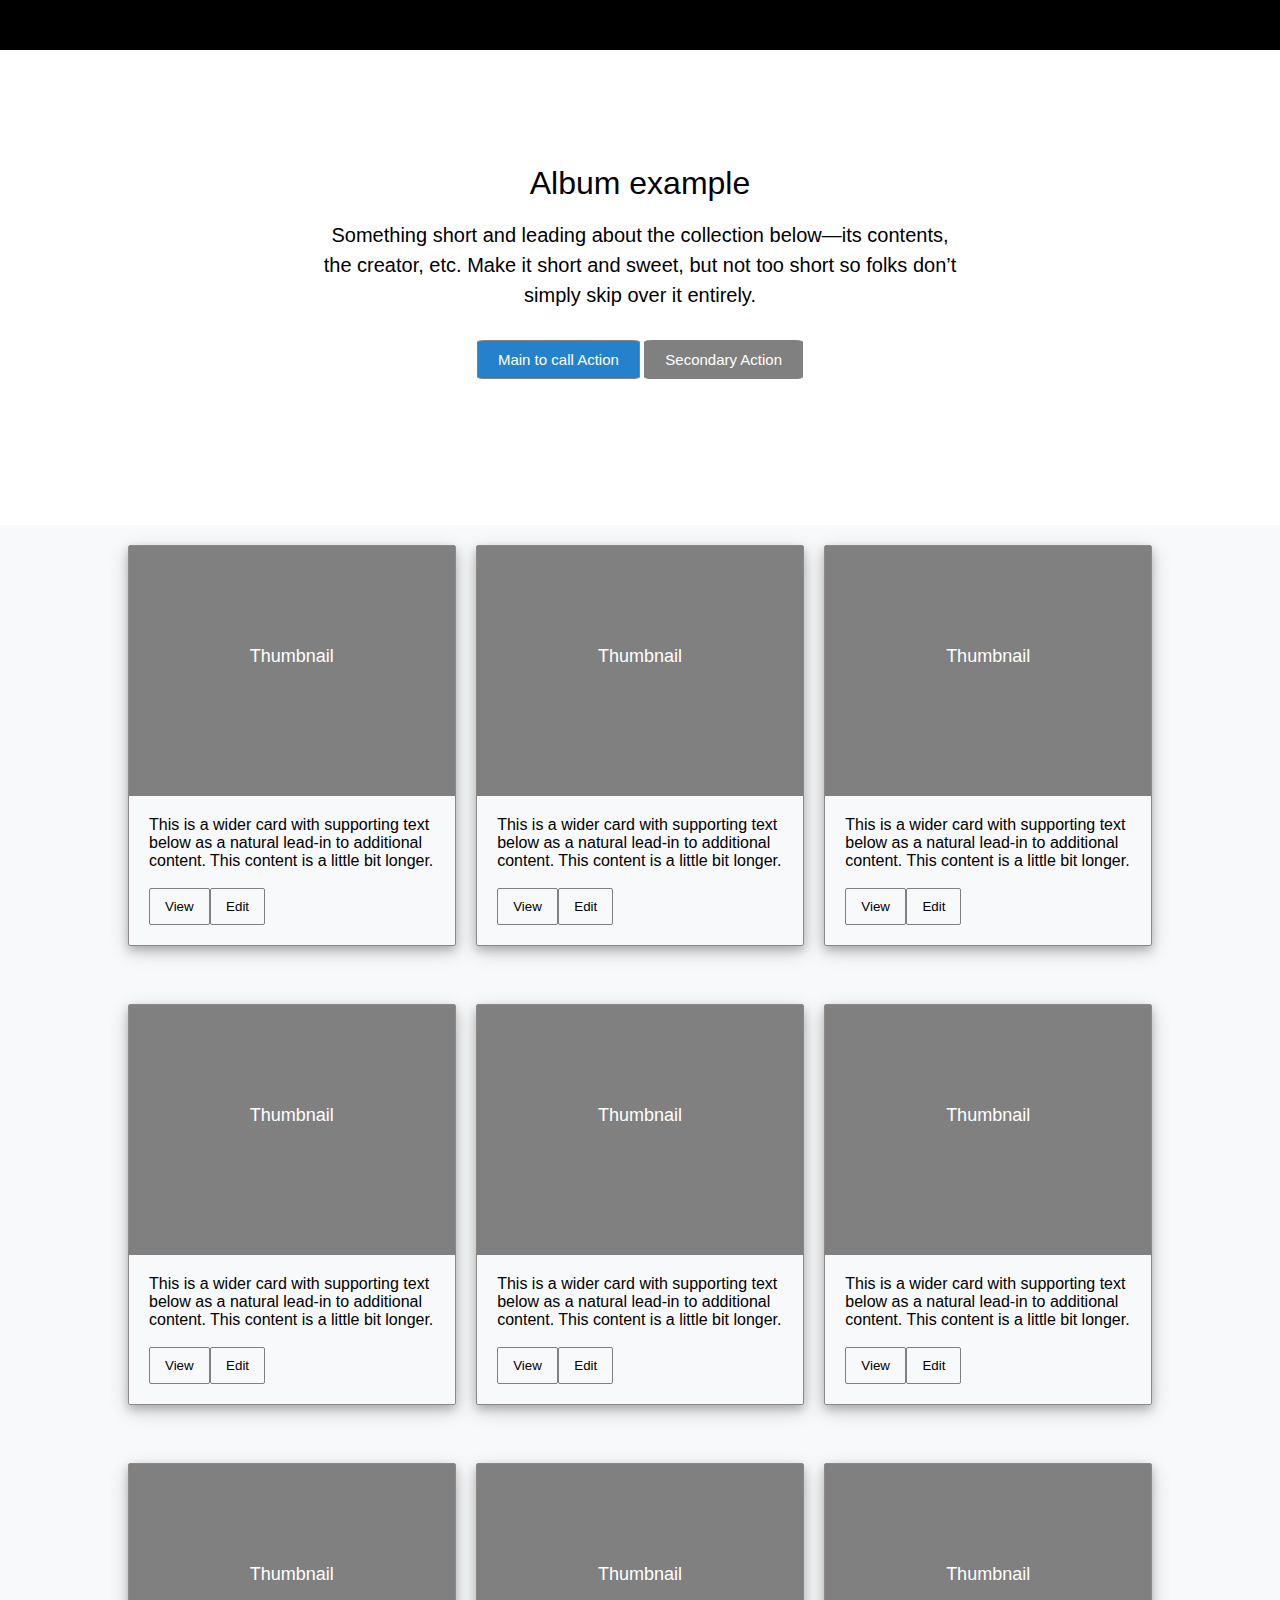
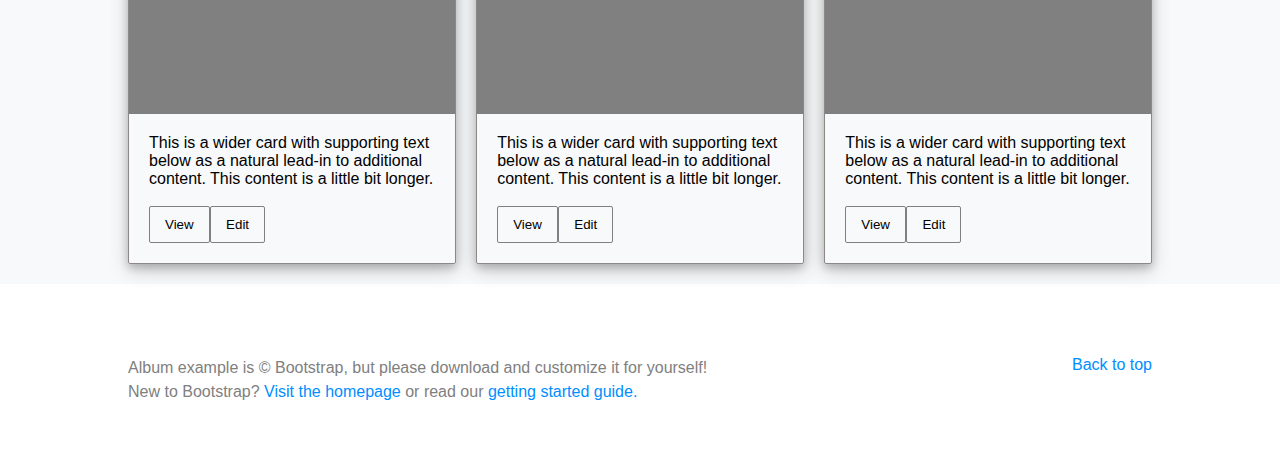
<file: index.html>
<!DOCTYPE html>
<html lang="en">
<head>
    <meta charset="UTF-8">
    <meta name="viewport" content="width=device-width, initial-scale=1.0">
    <meta http-equiv="X-UA-Compatible" content="ie=edge">
    <link href="style.css" rel="stylesheet" type="text/css">
    <link href="https://fonts.googleapis.com/css?family=Roboto&display=swap" rel="stylesheet">
    <title>Document</title>
</head>
<body>
    <div class="header">
    </div>
    <div class="hero-area">
        <h1>Album example</h1><br>
        <p>Something short and leading about the collection below—its contents, the creator, etc. Make it short and sweet, but not too short so folks don’t simply skip over it entirely.</p>
    <button class="signup">Main to call Action</button>
    <button class="checkout">Secondary Action</button>
    </div>
    <!----------------------------------Hero Section End------------------------------>
    <br>
    <div class="content">
<div class="album-section">
    <div class="album">
        <div class="img">
            <h1>Thumbnail</h1>
        </div>
        <div class="content-sec">
            <p>This is a wider card with supporting text below as a natural lead-in to additional content. This content is a little bit longer.</p>
            <br>
            <button class="btn">View</button>
            <button class="btn edit">Edit</button>
        </div>
    </div>
    <div class="album">
        <div class="img">
            <h1>Thumbnail</h1>
        </div>
        <div class="content-sec">
            <p>This is a wider card with supporting text below as a natural lead-in to additional content. This content is a little bit longer.</p>
            <br>
            <button class="btn">View</button>
            <button class="btn edit">Edit</button>
        </div>
    </div>
    <div class="album">
        <div class="img">
            <h1>Thumbnail</h1>
        </div>
        <div class="content-sec">
            <p>This is a wider card with supporting text below as a natural lead-in to additional content. This content is a little bit longer.</p>
            <br>
            <button class="btn">View</button>
            <button class="btn edit">Edit</button>
        </div>
    </div>

</div>
<br>

<div class="album-section">
    <div class="album">
        <div class="img">
            <h1>Thumbnail</h1>
        </div>
        <div class="content-sec">
            <p>This is a wider card with supporting text below as a natural lead-in to additional content. This content is a little bit longer.</p>
            <br>
            <button class="btn">View</button>
            <button class="btn edit">Edit</button>
        </div>
    </div>
    <div class="album">
        <div class="img">
            <h1>Thumbnail</h1>
        </div>
        <div class="content-sec">
            <p>This is a wider card with supporting text below as a natural lead-in to additional content. This content is a little bit longer.</p>
            <br>
            <button class="btn">View</button>
            <button class="btn edit">Edit</button>
        </div>
    </div>
    <div class="album">
        <div class="img">
            <h1>Thumbnail</h1>
        </div>
        <div class="content-sec">
            <p>This is a wider card with supporting text below as a natural lead-in to additional content. This content is a little bit longer.</p>
            <br>
            <button class="btn">View</button>
            <button class="btn edit">Edit</button>
        </div>
    </div>

</div>
<br>
<div class="album-section">
    <div class="album">
        <div class="img">
            <h1>Thumbnail</h1>
        </div>
        <div class="content-sec">
            <p>This is a wider card with supporting text below as a natural lead-in to additional content. This content is a little bit longer.</p>
            <br>
            <button class="btn">View</button>
            <button class="btn edit">Edit</button>
        </div>
    </div>
    <div class="album">
        <div class="img">
            <h1>Thumbnail</h1>
        </div>
        <div class="content-sec">
            <p>This is a wider card with supporting text below as a natural lead-in to additional content. This content is a little bit longer.</p>
            <br>
            <button class="btn">View</button>
            <button class="btn edit">Edit</button>
        </div>
    </div>
    <div class="album">
        <div class="img">
            <h1>Thumbnail</h1>
        </div>
        <div class="content-sec">
            <p>This is a wider card with supporting text below as a natural lead-in to additional content. This content is a little bit longer.</p>
            <br>
            <button class="btn">View</button>
            <button class="btn edit">Edit</button>
        </div>
    </div>

</div>
</div>
<br>
<br>
<br>

<br>

<footer>
    <div class="content-area">
        <p class="footer-para" style="display: inline-block;">Album example is © Bootstrap, but please download and customize it for yourself!</p> <label style="float:right;"><a href="" class="links">Back to top</a></label>
        <p class="footer-para">New to Bootstrap? <a href="#" class="links">Visit the homepage</a> or read our <a href="" class="links">getting started guide.</a></p>
    </div>
</footer>

</body>
</html>
</file>
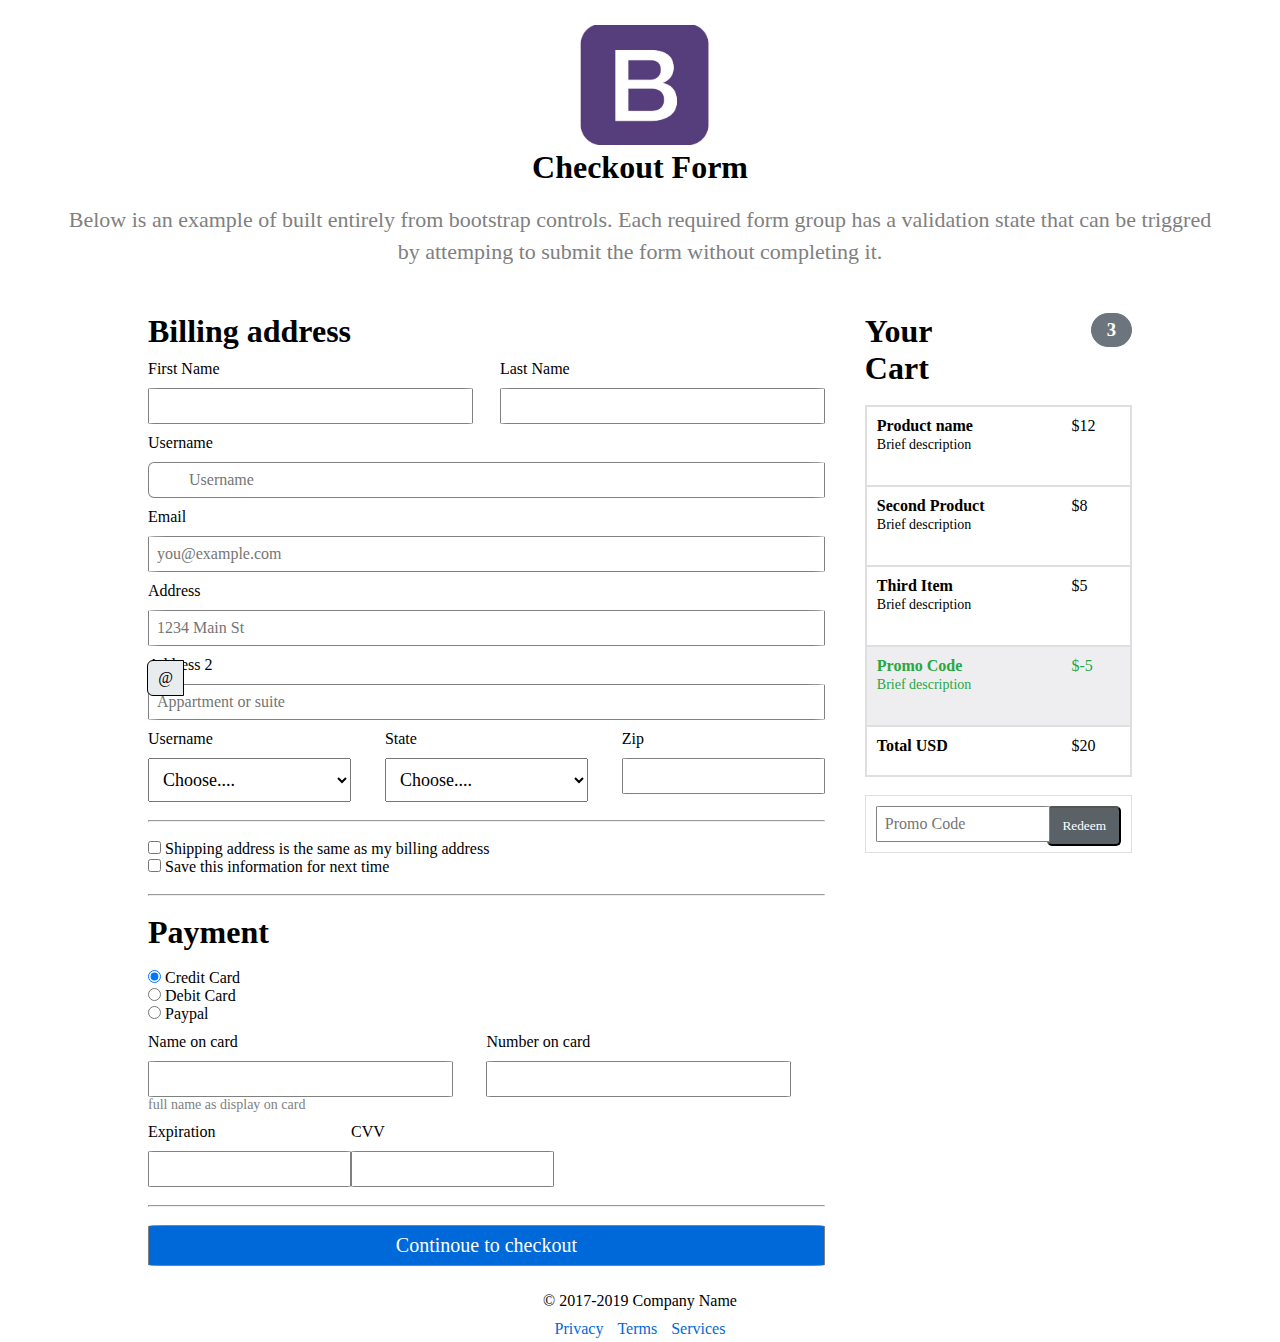
<file: Checkout Theme/index.html>
<!DOCTYPE html>
<html lang="en">
<head>
    <meta charset="UTF-8">
    <meta name="viewport" content="width=device-width, initial-scale=1.0">
    <title>Document</title>
    <link href="style.css" rel="stylesheet">
</head>
<body>
    <header>
        <div class="img">
        <img class="Bootstrap-img" src="bootstrap.JPG" width="150px" height="120px">
    </div>
        <h1 class="checkout-heading">
            Checkout Form
        </h1><br>
        <p class="head-para">Below is an example of built entirely from bootstrap controls. Each required form group has a validation
            state that can be triggred by attemping to submit the form without completing it.
        </p>
    </header>

    <section class="forms">
        <div class="billing-Address">
            <h1 >Billing address</h1>
            <form>
                <div class="names">
                    <div class="firstname">
                        <label class="labels">First Name</label>
                        <input type="text" class="name first-name">
                    </div>
                    <div class="lastname">
                        <label class="labels">Last Name</label>
                        <input type="text" class="name last-name">
                    </div>
                </div>

                <label style="display: inline-block;padding-top: 10px; padding-bottom: 10px;">Username</label>
               <span>@</span> <input type="text" class="name username" placeholder="Username">
               <label style="display: inline-block;padding-top: 10px; padding-bottom: 10px;">Email</label>
                <input type="text" class="name" placeholder="you@example.com">
                <label style="display: inline-block;padding-top: 10px; padding-bottom: 10px;">Address</label>
                <input type="text" class="name" placeholder="1234 Main St">
                <label style="display: inline-block;padding-top: 10px; padding-bottom: 10px;">Address 2</label>
                <input type="text" class="name" placeholder="Appartment or suite">

               <div class="region-selection">
                   <div class="country">
                    <label style="display: block;padding-top: 10px; padding-bottom: 10px;">Username</label>
                    <select>
                        <option>Choose....</option>
                        <option>United State</option>

                    </select>
                   </div>
                   <div class="state">
                    <label style="display: block;padding-top: 10px; padding-bottom: 10px;">State</label>
                    <select>
                        <option>Choose....</option>
                        <option>United State</option>

                    </select>
                   </div>
                   <div class="zip">
                    <label style="display: block;padding-top: 10px; padding-bottom: 10px;">Zip</label>
                <input type="text" class="name">

                   </div>
               </div>
               <br>
               <hr>
               <br>
               <input type="checkbox" class="checkboxes"><lable> Shipping address is the same as my billing address</lable>
            <br>
            <input type="checkbox" class="checkboxes"><lable> Save this information for next time</lable>
<br><br>
<hr>
<br>
<h1>Payment</h1><br>
<input type="radio" checked="checked" name="payment"><label> Credit Card</label><br>
<input type="radio" name="payment"><label> Debit Card</label><br>
<input type="radio" name="payment"><label> Paypal</label>
<div class="card-details">
    <div class="name-on-card">
        <label style="display: block;padding-top: 10px; padding-bottom: 10px;">Name on card</label>
        <input type="text" class="name">
        <p style="font-size:14px;color:rgb(129, 127, 127)">full name as display on card</p>
    </div>
    <div class="number-on-card">
        <label style="display: block;padding-top: 10px; padding-bottom: 10px;">Number on card</label>
        <input type="text" class="name">
        <br>
    </div><br>

</div>
<div class="card-details-extra">
    <div id="expiration">
        <label style="display: block;padding-top: 10px; padding-bottom: 10px;">Expiration</label>
        <input type="text" class="name">
    </div>
    <div id="CVV">
        <label style="display: block;padding-top: 10px; padding-bottom: 10px;">CVV</label>
        <input type="text" class="name">
        <br>
    </div><br>
    
</div>
<br>
<hr>
<br>
<button class="name checkout-btn">Continoue to checkout</button>
            </form>
        </div>
        <div class="cart">
            <h1 class="your-cart">Your Cart</h1>
           <h3>3</h3>
           <br><br>
           <div class="product-sec">
                <div class="inner-sec">
                    <p class="items">Product name<br>
                        <label class="prod-desc">Brief description</label></p>
                        <p class="price">$12</p>
                </div>
                <div class="inner-sec">
                    <p class="items"> Second Product<br>
                        <label class="prod-desc">Brief description</label></p>
                        <p class="price">$8</p>

                </div>
                <div class="inner-sec">
                    <p class="items">Third Item<br>
                        <label class="prod-desc">Brief description</label></p>
                        <p class="price">$5</p>

                </div>
                <div class="inner-sec spec">
                    <p class="items">Promo Code<br>
                        <label class="prod-desc">Brief description</label></p>
                        <p class="price">$-5</p>

                </div>
                <div class="inner-sec total">
                    <p class="items">Total USD<br>
                        <p class="price">$20</p>

                </div>
           </div>
           <br>
           <div class="redeem">
               <input type="text" placeholder="Promo Code" class="name redeem-text">
               <button class="redeem-btn">Redeem</button>
           </div>
        </div>
    </section>
<br>
<br>
<footer>
    <p>© 2017-2019 Company Name</p>
    <ol>
        <li><a href="">Privacy</a></li>
        <li><a href="">Terms</a></li>
        <li><a href="">Services</a></li>

    </ol>
</footer>
    </body>
</html>
</file>
<file: style.css>
*
{
    margin: 0;
    padding: 0;
    box-sizing: border-box;
    
}
body
{
    font-family: 'Lato', sans-serif;
}

.header
{
    width: 100%;
    background-color: black;
    height: 50px;
}

.hero-area
{
    width: 50%;
    margin:auto;
    text-align: center;
    padding-bottom: 10%;
    margin-top: 3%;
}

.hero-area > h1
{
    text-align: center;
    padding-top: 2%;
    font-weight: 300;
}


.hero-area
{
    padding-top: 5%;

}

.hero-area >p
{
    line-height: 30px;
    font-size: 20px;
    font-weight: 100 !important;
}

.signup, .checkout
{
    padding:10px 20px 10px 20px;
    background-color: transparent;
    border-radius: 5%;
    border: 1px solid gray;
    font-size: 15px;
    margin-top: 30px;

}

.signup
{
    background-color: rgb(38, 129, 204);
    color:white;
}

.checkout
{
    background-color: gray;
    color: white;
}

.signup:hover
{
    background-color: rgb(14, 79, 133);
    color:white;
    cursor: pointer;
}
.checkout:hover
{
    background-color:  rgb(65, 63, 63);
    color:white;
    cursor: pointer;
}

.album-section
{
    display: flex;
    width: 80%;
    margin: auto;
    justify-content: space-between;
    padding-bottom: 20px;
    padding-top: 20px;
}

.album
{
    width: 32%;
    border: 1px solid rgb(141, 136, 136);
    border-radius: 2px;
    box-shadow: 0 4px 8px 0 rgba(0, 0, 0, 0.2), 0 6px 20px 0 rgba(0, 0, 0, 0.19);
}

.img
{
    background-color: gray;
    height: 250px;
}

.img >h1
{
    color:white;
    text-align: center;
    padding-top:100px;
    font-size: 18px;
    font-weight: 300;
}

.content-sec
{
    padding: 20px;
}

.btn
{
    border:none;
    background: transparent;
    border:1px solid gray;
    border-radius: 2px;
    padding:10px 15px 10px 15px;
}



.btn:hover
{
    background-color: gray;
    color:white;
    cursor: pointer;
}

.edit
{
    margin-left: -4px;
}

@media(max-width:786px)
{
    .album-section
    {
       display: flex;
       flex-direction: column;
       width: 100%;
    }

    .album
    {
        width: 95%;
        margin: auto;
    }

    .hero-area
    {
        width: 100%;
    }
}

.content
{
    background-color:#F8F9FA;
}

.content-area
{
    width: 80%;
    margin: auto;
    color:gray;
    font-size: 16px;
    padding-bottom: 50px;
}

.footer-para
{
    line-height: 24px;
}

.links
{
    color:#008EFF;
    text-decoration: none;
}
</file>
<file: Checkout Theme/style.css>
*
{
    margin:0;   
    padding: 0;
    box-sizing: border-box;
    font-family:'Century Gothic';
}

header{
    width: 90%;
    margin: auto;
    padding-top: 25px;
    padding-bottom: 25px;
}
.checkout-heading,.head-para
{
    text-align: center;

}

.img
{
    width: 12%;
    margin:auto;
}

.head-para
{
    font-size: 22px;
    line-height: 32px;
    color:gray;
    font-weight: 100;
}
.forms
{
    width: 80%;
    margin: auto;
}
.billing-Address
{
    width: 70%;
    height: 500px;
    display: inline-block;
    padding: 20px;
}

.cart
{
    width: 30%;
    height: 500px;
    padding: 20px;
    float: right;
}


.firstname
{
    width: 48%;
    float: left
}

.lastname
{
    width: 48%;
    float: right;
}

.name
{
    width: 100%;
    padding:8px;
    padding-top:8px;
    padding-bottom: 8px;
    font-size: 16px;
    border:none;
    border:1px solid gray;
    border-radius: 3%;
}

.user-name
{
    width: 97.8%;
    float: right;
}

.labels
{
    padding-bottom:10px;
    display: block;
    padding-top: 10px;
}

span
{
    border:1px solid black;
    padding:10px;
    padding-top: 8px;
    padding-bottom:8px;
    position: absolute;
    background-color: #E9ECEF;
    bottom: 22.7%;
    left: 11.5%;
    border-top-left-radius: 6px;
    border-bottom-left-radius: 6px;
}

.username
{
    padding-left: 40px;
    border-top-left-radius: 6px;
    border-bottom-left-radius: 6px;

}

.region-selection
{
    display: flex;
    justify-content: space-between;
}

.country, .state, .zip
{
    width: 30%;
}

select
{
    padding:10px;
    width: 100%;
    font-size: 18px;
}

select:hover
{
    cursor: pointer;
}

.card-details
{
    display: flex;
    justify-content: space-between;
}

.name-on-card, .number-on-card
{
    width: 45%;
}

.card-details-extra
{
    width: 60%;
    display: flex;
    justify-content: space-between;
}

.checkout-btn
{
    background-color: #0069D9;
    color:white;
    font-size: 20px;
}

.your-cart
{
    display: inline-block;
    width: 40%;
}

h3
{
    
    float: right;
    text-align: right;
    background-color: #6C757D;
    color:white;
    padding:5px 15px 5px 15px; 
    border: 1px solid #6C757D;;
    border-radius: 40px;
    

}

.product-sec
{
    background-color: tomato;
    border: 1px solid #DFDFDF;
}

.inner-sec
{
    height: 80px;
    background-color: white;
    border: 1px solid #DFDFDF;
    padding:10px;
}

.prod-desc
{
    font-size: 14px;
    font-weight: lighter;
}

.spec
{
    color:#28A745;
    background-color: rgb(238, 238, 240);
}

.items
{
    font-weight: bold;
    width: 60%;
    float: left;
}

.price
{
    width: 20%;
    float: right;
}

.total
{
    padding-bottom: 5px;
    height: 50px;
}

.redeem
{
    padding:10px;
    border:1px solid #DFDFDF;
}

.redeem-text
{
    width: 71%;
}

.redeem-btn
{
    padding:10px;
    float: right;
    background-color: #5A6268;
    color:white;
    border-radius: 5px;
    width:30%;
    margin-left: -5px;
}

.redeem-btn:hover
{
    cursor: pointer;
}

footer
{
    text-align: center;
    
}

ol, a
{
    text-decoration: none;
    color:#0069D9;

}

ol
{
    padding-top: 10px;
}

li
{
    display: inline;
    padding:5px;
}
</file>
